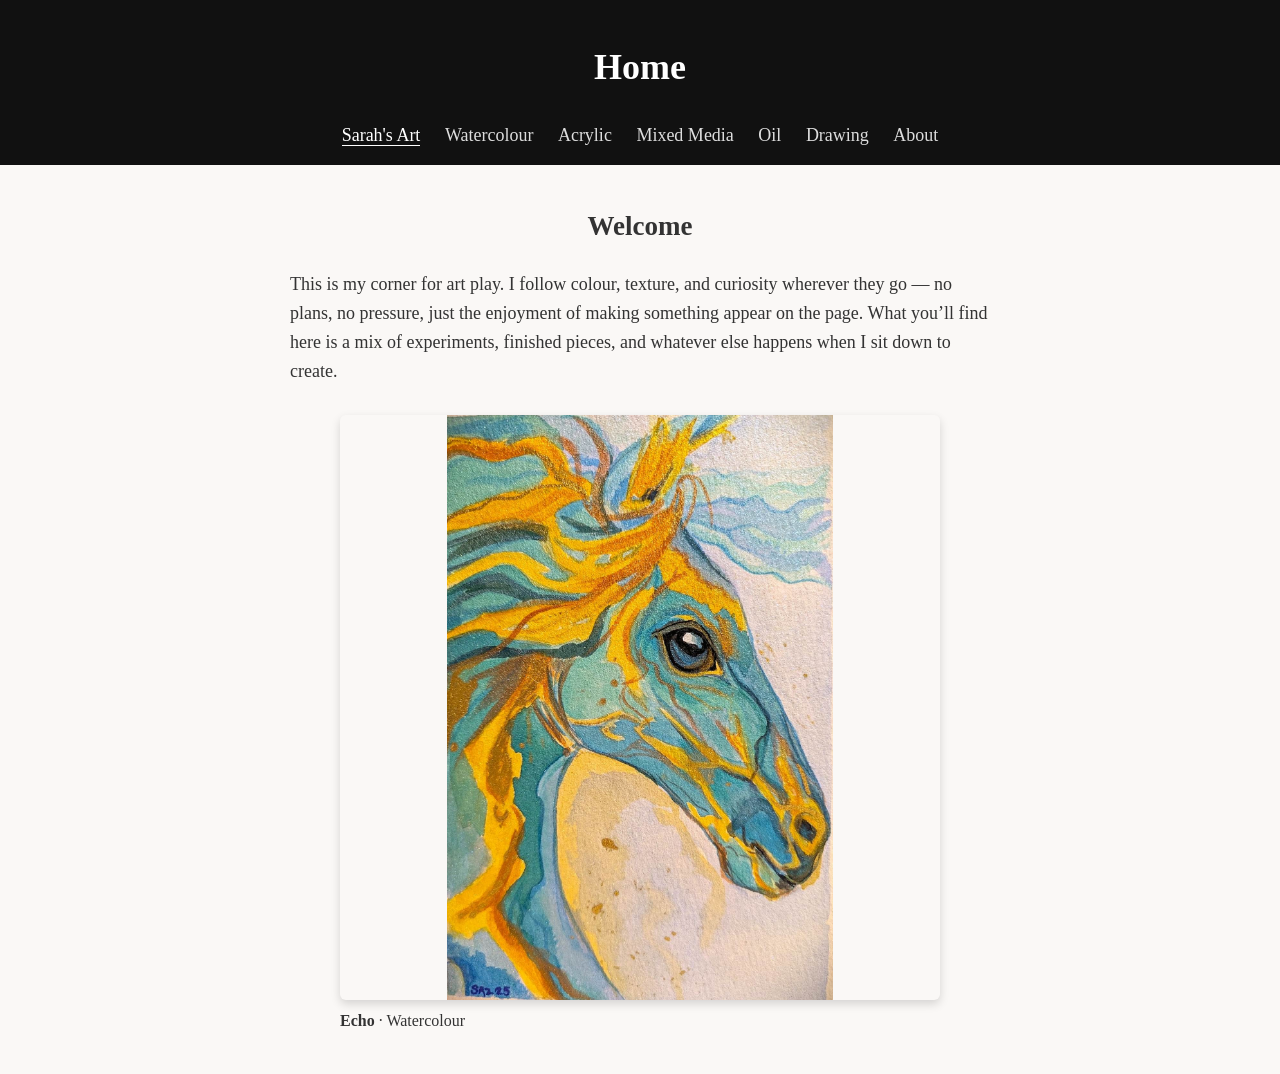
<file: index.html>
<!DOCTYPE html>
<html lang="en">
<head>
  <meta charset="UTF-8">
  <title>Sarah’s Art</title>
  <link rel="stylesheet" href="style.css">
<link rel="icon" type="image/png" href="favicon.png">
</head>

<body>
  <header>
    <h1>Home</h1>
    <nav>
  <a href="index.html" class="active">Sarah's Art</a>
  <a href="gallery-watercolour.html">Watercolour</a>
  <a href="gallery-acrylic.html">Acrylic</a>
  <a href="gallery-mixed-media.html">Mixed Media</a>
  <a href="gallery-oil.html">Oil</a>
  <a href="gallery-drawing.html">Drawing</a>
  <a href="about.html">About</a>
</nav>
  </header>


 <section class="page-text">
  <h2>Welcome</h2>

  <p>
    This is my corner for art play. I follow colour, texture, and curiosity 
    wherever they go — no plans, no pressure, just the enjoyment of making 
    something appear on the page. What you’ll find here is a mix of 
    experiments, finished pieces, and whatever else happens when I sit down 
    to create.
  </p>

<div class="featured-art">
  <a href="gallery-watercolour.html">
  <img src="images/watercolour/echo.jpg" alt="Echo – watercolour artwork">
</a>
  <p><strong>Echo</strong> · Watercolour</p>
</div>

</section>

</body>
</html>
</file>
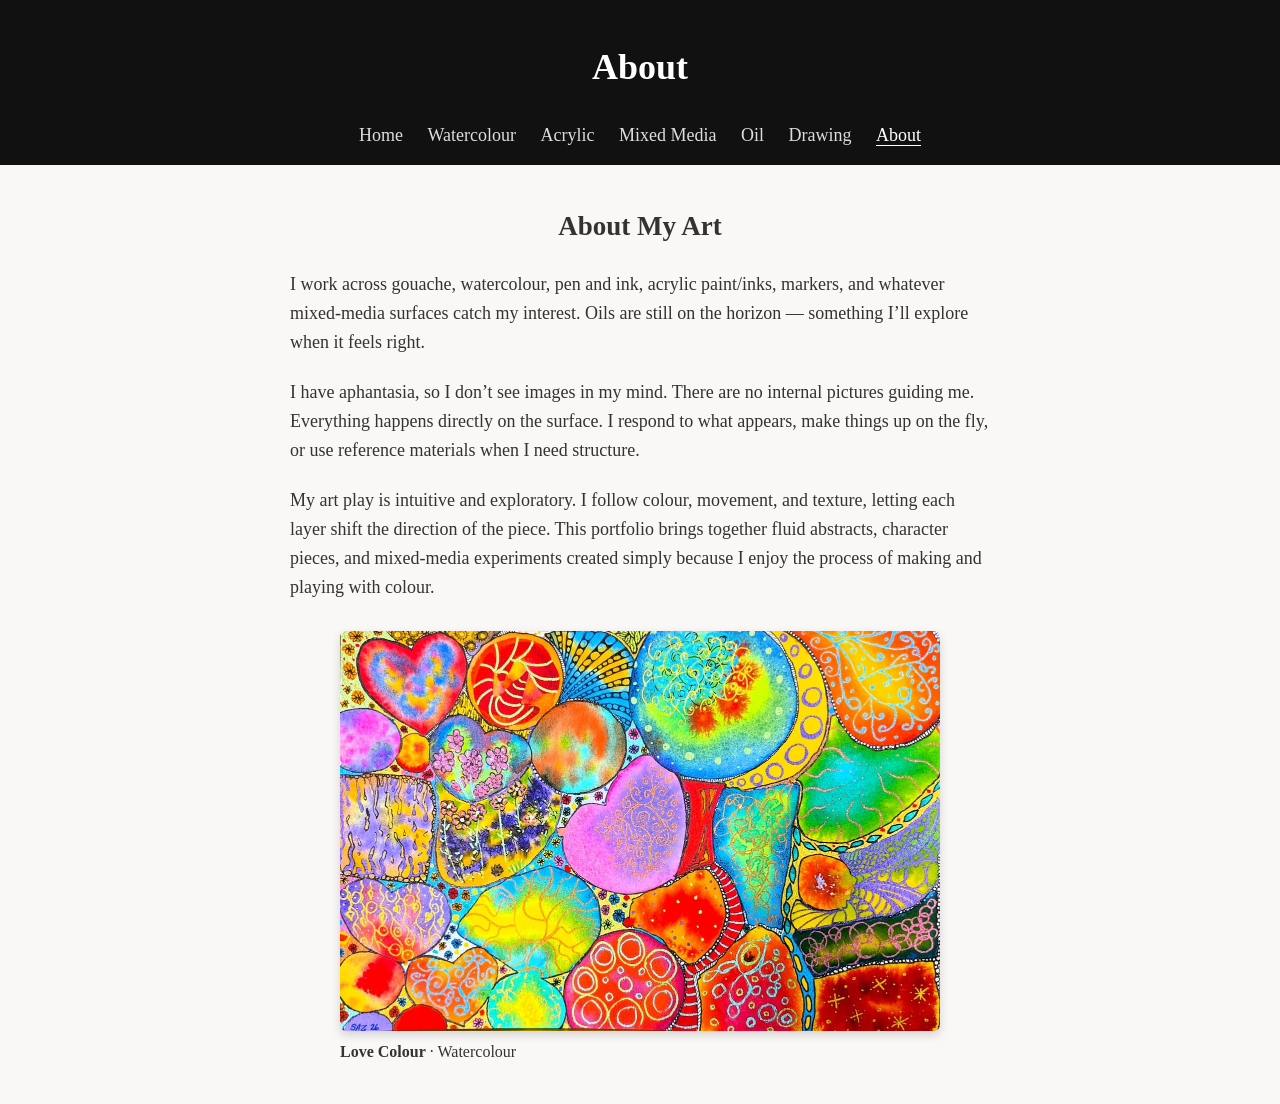
<file: about.html>
<!DOCTYPE html>
<html lang="en">
<head>
  <meta charset="UTF-8">
  <title>About – Sarah’s Art</title>
  <link rel="stylesheet" href="style.css">
  <link rel="icon" type="image/png" href="favicon.png">
</head>

<body>
  <header>
    <h1>About</h1>
    <nav>
      <a href="index.html">Home</a>
      <a href="gallery-watercolour.html">Watercolour</a>
      <a href="gallery-acrylic.html">Acrylic</a>
      <a href="gallery-mixed-media.html">Mixed Media</a>
      <a href="gallery-oil.html">Oil</a>
      <a href="gallery-drawing.html">Drawing</a>
      <a href="about.html"class="active" >About</a>
    </nav>
  </header>


  <section class="page-text">
  <h2><h2>About My Art</h2></h2>

  <p>
    I work across gouache, watercolour, pen and ink, acrylic paint/inks, markers, 
    and whatever mixed‑media surfaces catch my interest. Oils are still on the 
    horizon — something I’ll explore when it feels right.
  </p>

  <p>
    I have aphantasia, so I don’t see images in my mind. There are no internal 
    pictures guiding me. Everything happens directly on the surface. I respond 
    to what appears, make things up on the fly, or use reference materials when 
    I need structure.
  </p>

  <p>
    My art play is intuitive and exploratory. I follow colour, movement, and 
    texture, letting each layer shift the direction of the piece. This portfolio 
    brings together fluid abstracts, character pieces, and mixed‑media 
    experiments created simply because I enjoy the process of making and playing with colour.
  </p>

<div class="featured-art about-art">
  <a href="gallery-watercolour.html">
  <img src="images/watercolour/love-colour.jpg" alt="Love Colour – watercolour artwork">
</a>
  <p><strong>Love Colour</strong> · Watercolour</p>
</div>

</section>

</body>
</html>
</file>
<file: style.css>
/* Base typography and page background */
body {
    font-family: "Georgia", "Garamond", "Times New Roman", serif;
    font-size: 18px;
    line-height: 1.6;
    color: #333;
    background-color: #faf8f6;
    margin: 0;
    padding: 0;
}

/* Header */
header {
    background: #111;
    color: white;
    padding: 15px 20px;
    text-align: center;
}

/* Navigation */
nav a {
    color: #ddd;
    margin: 0 10px;
    text-decoration: none;
}

nav a:hover {
    color: white;
}

nav a.active {
    color: white;
    border-bottom: 1px solid white;
}

/* Centre the section heading inside text blocks */
.page-text h2 {
    text-align: center;
    margin-top: 0;
}

/* Gallery layout */
.grid {
    column-count: 3;
    column-gap: 20px;
    padding: 0;
    max-width: 900px;
    margin: 0 auto;
}

.grid > div {
    break-inside: avoid;
    margin-bottom: 20px;
}

.grid > div p {
    margin: 8px 0 0 0;
}

section.grid {
    padding: 10px 40px 40px 40px;
}

.grid img {
    width: 100%;
    height: auto;
    object-fit: contain;
    display: block;
    border-radius: 6px;
    box-shadow: 0 4px 10px rgba(0,0,0,0.15);
    transition: transform 0.2s ease;
}

.grid img:hover {
    transform: scale(1.03);
}

/* Project layout (if used on other pages) */
.project {
    max-width: 900px;
    margin: 40px auto;
    display: flex;
    gap: 30px;
}

.project img {
    width: 50%;
    border-radius: 4px;
}

.details {
    width: 50%;
}

/* Shared layout for all text-based pages */
.page-text {
    max-width: 900px;
    margin: 40px auto;
    padding: 0 20px;
}

.page-text p {
    max-width: 700px;
    margin: 0 auto 1.2em auto;
    text-align: left;
}

/* Tablet and smaller desktop adjustments */
@media (max-width: 950px) {
    .grid {
        column-count: 2;
    }
}

/* Mobile adjustments */
@media (max-width: 700px) {
    header {
        padding: 15px 20px;
    }

    .grid {
        column-count: 1;
        padding: 20px;
    }

    body {
        font-size: 17px;
    }

    .project {
        flex-direction: column;
    }

    .project img,
    .details {
        width: 100%;
    }
}

/* Featured artwork on homepage */
.featured-art {
    max-width: 600px;
    margin: 30px auto 0;
    text-align: center;
}

.featured-art img {
    display: block;
    width: 100%;
    height: auto;
    max-height: 65vh;
    object-fit: contain;
    margin: 0 auto;
    border-radius: 6px;
    box-shadow: 0 4px 10px rgba(0,0,0,0.15);
}

.featured-art p {
    margin-top: 8px;
    font-size: 16px;
}

/* Lightbox for viewing artwork */
.lightbox {
    display: none;
    position: fixed;
    inset: 0;
    background: rgba(0, 0, 0, 0.9);
    z-index: 1000;
    align-items: center;
    justify-content: center;
    padding: 30px;
    box-sizing: border-box;
}

.lightbox.open {
    display: flex;
}

.lightbox img {
    max-width: 90vw;
    max-height: 90vh;
    width: auto;
    height: auto;
    object-fit: contain;
    box-shadow: 0 6px 25px rgba(0,0,0,0.5);
}

.lightbox-close {
    position: absolute;
    top: 15px;
    right: 25px;
    background: none;
    border: none;
    color: white;
    font-size: 42px;
    cursor: pointer;
}

.lightbox-content {
    text-align: center;
}

.lightbox-title {
    color: white;
    margin: 10px 0 0;
    font-size: 18px;
}
</file>
